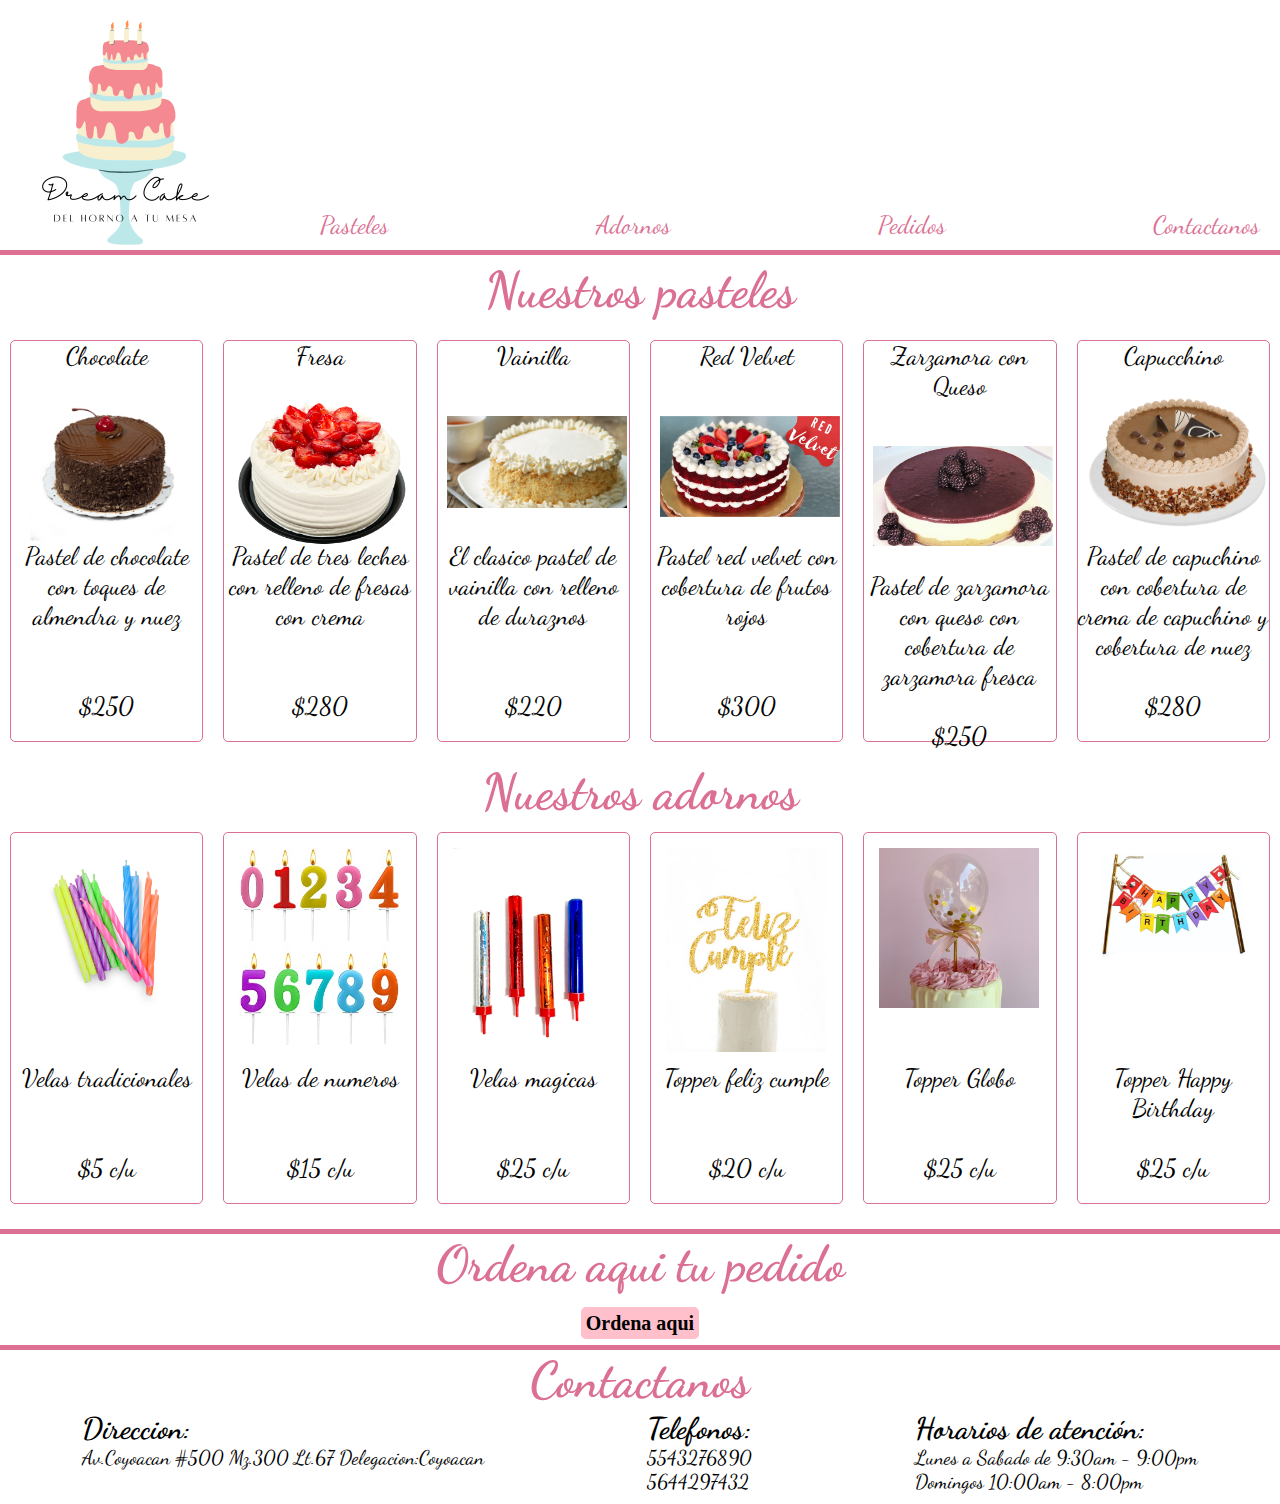
<file: index.html>
<!DOCTYPE html>
<html lang="en">
<head>
    <meta charset="UTF-8">
    <meta http-equiv="X-UA-Compatible" content="IE=edge">
    <meta name="viewport" content="width=device-width, initial-scale=1.0">
    <link rel="stylesheet" href="styles.css">
    <link rel="preconnect" href="https://fonts.googleapis.com">
    <link rel="preconnect" href="https://fonts.gstatic.com" crossorigin>
    <link href="https://fonts.googleapis.com/css2?family=Dancing+Script&display=swap" rel="stylesheet">
    <title>Dream Cake</title>
</head>
<body>

    <div class="banner">
        <img src="img/logo_pastel.png">
        <div class="menu">
            <a href="#pasteles">Pasteles</a>
            <a href="#adornos">Adornos</a>
            <a href="#ordena">Pedidos</a>
            <a href="#contactanos">Contactanos</a>
            
        </div>
</div>
    
    <h1 id="pasteles">Nuestros pasteles</h1>

<div id="pasteles" class="pasteles">
        <div id="saborPastel" class="chocolate">
            <div class="titulo">
                <p>Chocolate</p>
            </div>
            <div class="pastel">
                <img src="img/chocolate.png">
            </div>
            <div class="descripcion"> 
                <p>Pastel de chocolate con toques de almendra y nuez</p>
                <br>
                <br>
                <p>$250</p>
            </div>
        </div>
        
        <div id="saborPastel" class="fresasConCrema">
            <div class="titulo">
                <p>Fresa</p>
            </div>
            <div class="pastel">
                <img src="img/fresas.png">
            </div>
            <div class="descripcion"> 
                <p>Pastel de tres leches con relleno de fresas con crema</p>
                <br>
                <br>
                <p>$280</p>
            </div>
        </div>

        
        <div id="saborPastel" class="vainilla">
            <div class="titulo">
                <p>Vainilla</p>
            </div>
            <div class="pastel">
                <img src="img/vainilla.jpg">  
            </div>
            <div class="descripcion"> 
                <p>El clasico pastel de vainilla con relleno de duraznos</p>
                <br>
                <br>
                <p>$220</p>
            </div>
        </div>

        
        <div id="saborPastel" class="redVelvet">
            <div class="titulo">
                <p>Red Velvet</p>
            </div>
            <div class="pastel">
                <img src="img/redvelvet.jpg">
            </div>
            <div class="descripcion"> 
                <p>Pastel red velvet con cobertura de frutos rojos</p> 
                <br>
                <br>
                <p>$300</p>
            </div>
        </div>

        
        <div id="saborPastel" class="pastelZarzamoraQueso">
            <div class="titulo">
                <p>Zarzamora con Queso</p>
            </div>
            <div class="pastel">
                <img src="img/zarzamora1.jpg"> 
            </div>
            <div class="descripcion"> 
                <p>Pastel de zarzamora con queso con cobertura de zarzamora fresca</p>
                <br>
                <p>$250</p>
            </div>
        </div>

        
        <div id="saborPastel" class="pastelCapuchino">
            <div class="titulo">
                <p>Capucchino</p>
            </div>
            <div class="pastel">
                <img src="img/capuchino.jpg">
            </div>
            <div class="descripcion"> 
                <p>Pastel de capuchino con cobertura de crema de capuchino y cobertura de nuez </p>
                <br>
                <p>$280</p>
            </div>
        </div>

    </div>

    <!--Adornos-->

    <h1 id="adornos">Nuestros adornos</h1>

    <div class="adornos">
        
        <div id="adorno" class="velas">
            <div class="imagen">
                <img src="img/velastradicionales.jpg">
            </div>
            <div class="descripcion">
                <p>Velas tradicionales</p>
                <br>
                <br>
                <p>$5 c/u</p>
            </div>  
        </div>
        
        <div id="adorno" class="velasNum">
            <div class="imagen">
                <img src="img/velasnumeros.jpg">
            </div>
            <div class="descripcion">
                <p>Velas de numeros</p>  
                <br>
                <br>
                <p>$15 c/u</p>
            </div> 
        </div>

        
        <div id="adorno" class="velasMagicas">
            <div class="imagen">
                <img src="img/velasmagicas.jpg">
            </div>
            <div class="descripcion">
                <p>Velas magicas</p>
                <br>
                <br>
                <p>$25 c/u</p>
            </div> 
        </div>

        
        <div id="adorno" class="felizCumple">
            <div class="imagen">
                <img src="img/felizCumple.jpg">
            </div>
            <div class="descripcion">
                <p>Topper feliz cumple</p>
                <br>
                <br>
                <p>$20 c/u</p>
            </div> 
        </div>

        
        <div id="adorno" class="globo">
            <div class="imagen">
                <img src="img/globo.jpg">
            </div>
            <div class="descripcion">
                <p>Topper Globo</p>
                <br>
                <br>
                
                <p>$25 c/u</p>
            </div>             
        </div>

        
        <div id="adorno" class="happyBithday">
            <div class="imagen">
                <img src="img/happy.jpg">
            </div>
            <div class="descripcion">
                <p>Topper Happy Birthday</p>
                <br>
                <p>$25 c/u</p>
            </div>  
        </div>
    </div>

    <!--Ordena aqui-->
    <div class="ordena">
        <h1 id="ordena">Ordena aqui tu pedido</h1>
        <br>
        <a href="formulario.html" target="_blank">Ordena aqui</a>
        
    </div>

    <!--pie de pagina-->
    <h1 id="contactanos">Contactanos</h1>
    <footer class="pieDePagina">
        
        <div>
        <h2>Direccion:</h2>
        <p>Av.Coyoacan #500 Mz.300 Lt.67 Delegacion:Coyoacan</p>
    </div>

        <div>
        <h2>Telefonos:</h2>
        <p>5543276890</p>
        <p>5644297432</p>
    </div>

        <div>
        <h2>Horarios de atención:</h2>
        <p>Lunes a Sabado de 9:30am - 9:00pm</p>
        <p>Domingos 10:00am - 8:00pm</p>
    </div>

    </footer>
</body>
</html>
</file>
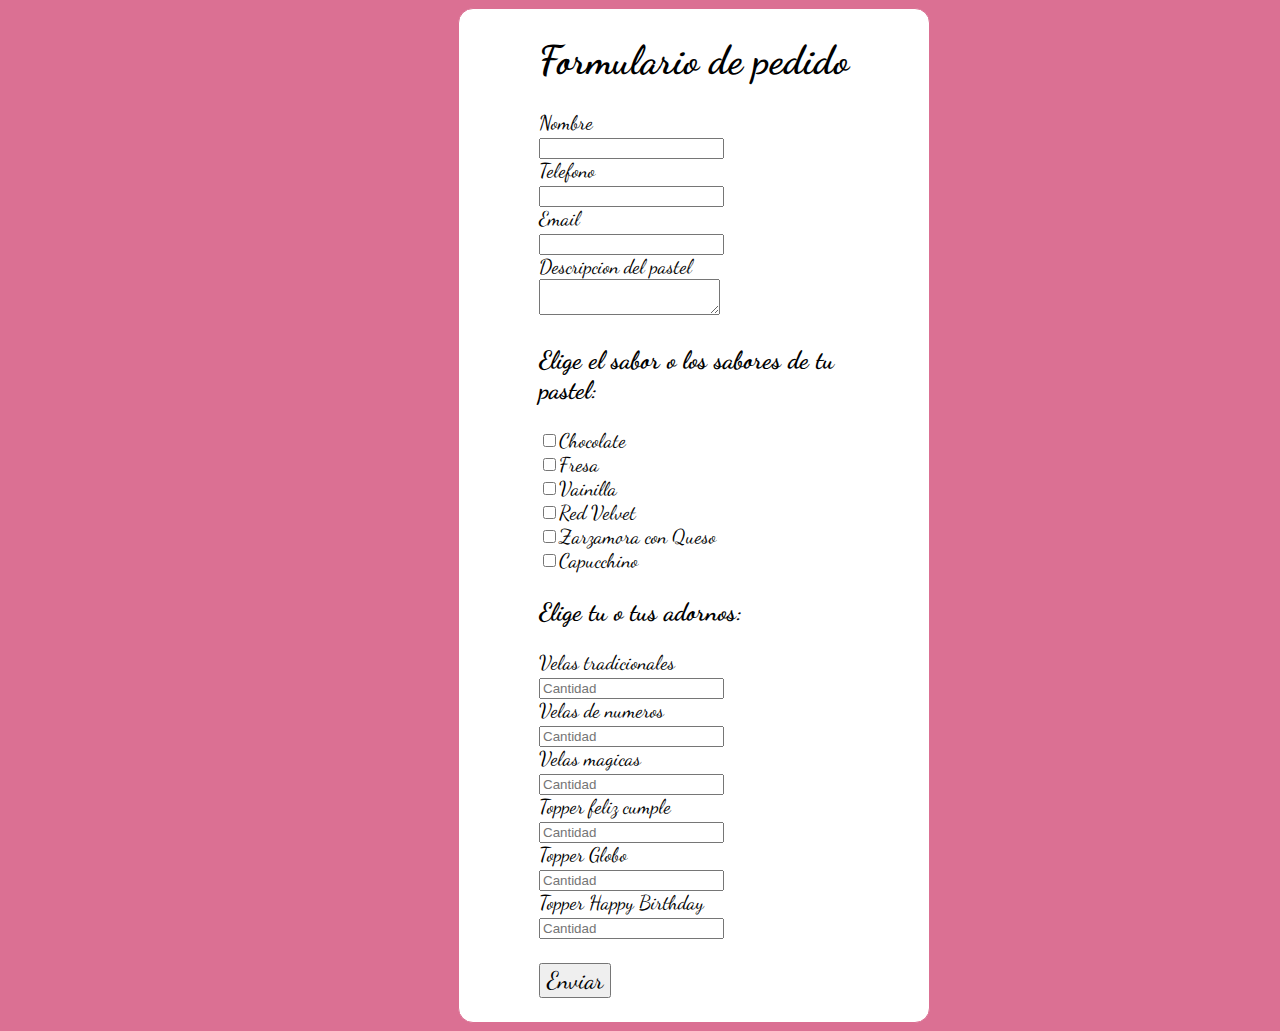
<file: formulario.html>
<!DOCTYPE html>
<html lang="en">
<head>
    <meta charset="UTF-8">
    <meta http-equiv="X-UA-Compatible" content="IE=edge">
    <meta name="viewport" content="width=device-width, initial-scale=1.0">
    <link rel="stylesheet" href="stylesFormulario.css">
    <link rel="preconnect" href="https://fonts.googleapis.com">
    <link rel="preconnect" href="https://fonts.gstatic.com" crossorigin>
    <link href="https://fonts.googleapis.com/css2?family=Dancing+Script&display=swap" rel="stylesheet">
    <title>Formulario</title>
</head>
<body>
    <div class="formulario">
        <h1>Formulario de pedido</h1>
        <form>

            <label>Nombre</label><br>
            <input type="text" id="nombre" ><br>

            <label>Telefono</label><br>
            <input type="text" id="telefono" ><br>
            
            <label>Email</label><br>
            <input type="email" id="email"><br>

            <label>Descripcion del pastel</label><br>
            <textarea ></textarea>
            <br><br>


            <label class="sabor">Elige el sabor o los sabores de tu pastel:</label>
            <br><br>
            <input type="checkbox" id="chocolate">Chocolate<br>
            <input type="checkbox" id="chocolate">Fresa<br>
            <input type="checkbox" id="chocolate">Vainilla<br>
            <input type="checkbox" id="chocolate">Red Velvet<br>
            <input type="checkbox" id="chocolate">Zarzamora con Queso<br>
            <input type="checkbox" id="chocolate">Capucchino<br>

            <br>
            <label class="adornos">Elige tu o tus adornos:</label>
            <br><br>
            <label>Velas tradicionales</label><br>
            <input type="number" id="velasTradicionales" placeholder="Cantidad"><br>
            <label>Velas de numeros</label><br>
            <input type="number" id="velasDeNumeros" placeholder="Cantidad"><br>
            <label>Velas magicas</label><br>
            <input type="number" id="velasMagicas" placeholder="Cantidad"><br>
            <label>Topper feliz cumple</label><br>
            <input type="number" id="felizCumple" placeholder="Cantidad"><br>
            <label>Topper Globo</label><br>
            <input type="number" id="topperGlobo" placeholder="Cantidad"><br>
            <label>Topper Happy Birthday</label><br>
            <input type="number" id="topperHappyBirthday" placeholder="Cantidad"><br>
            
            <br>
            <input class="boton" type="submit" value="Enviar"> <br><br>
        </form>
    </div>
</body>
</html>
</file>
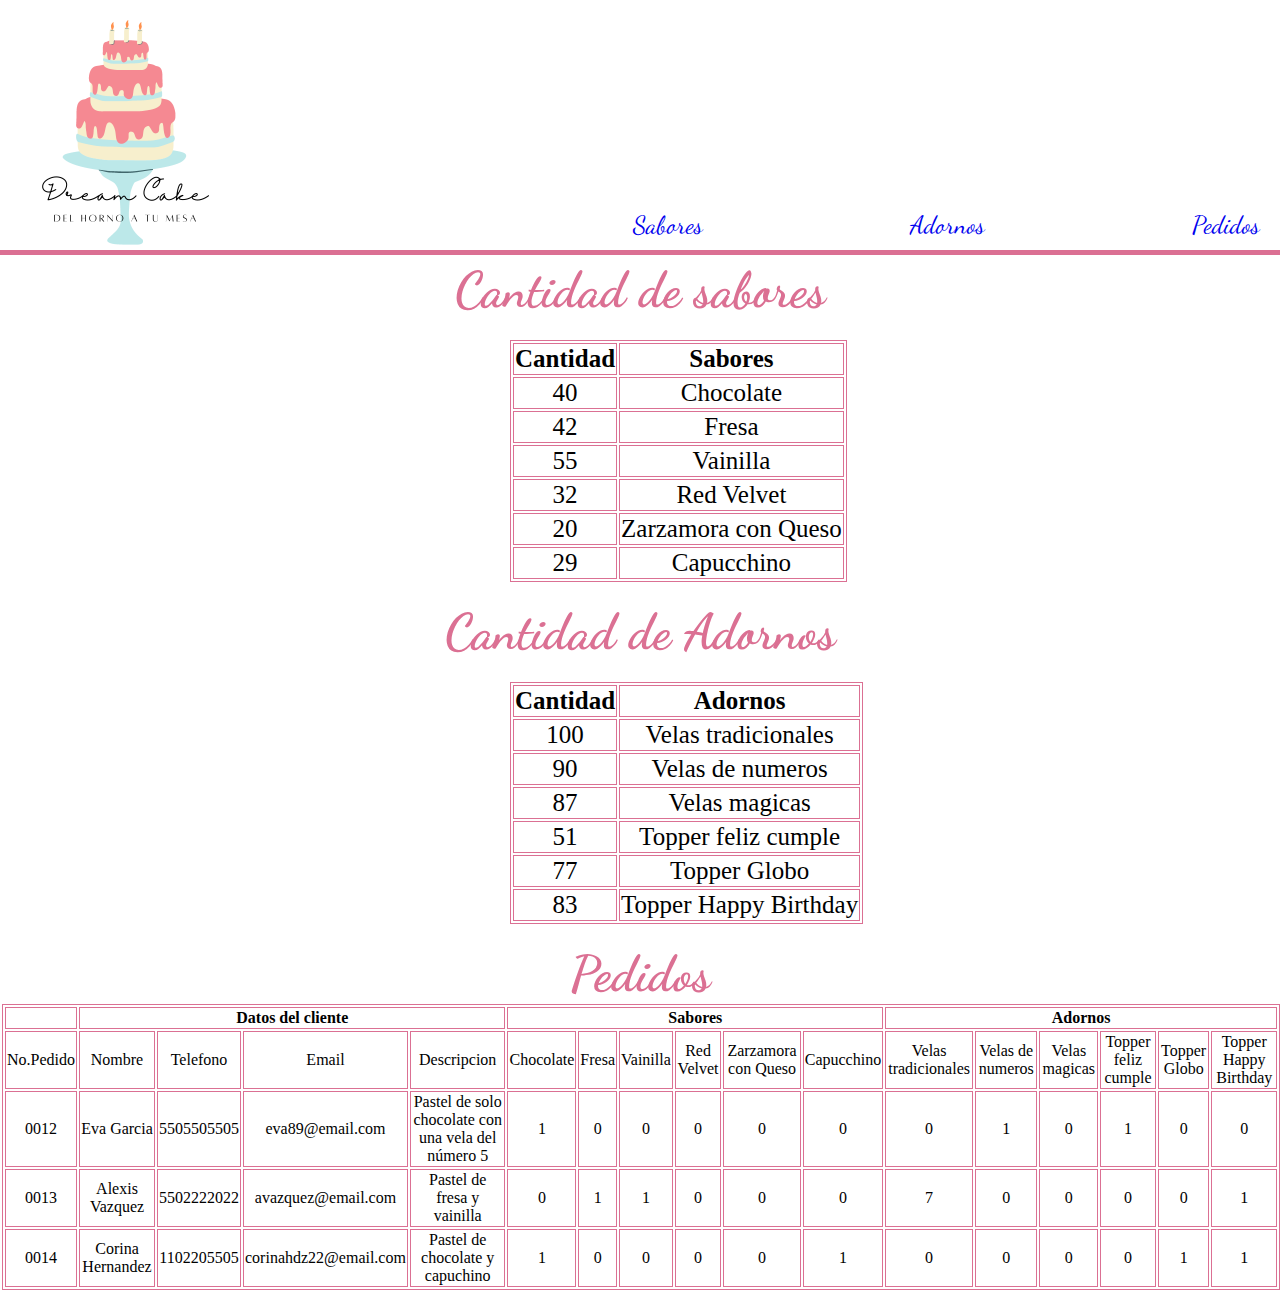
<file: pastelero.html>
<!DOCTYPE html>
<html lang="en">
<head>
    <meta charset="UTF-8">
    <meta http-equiv="X-UA-Compatible" content="IE=edge">
    <meta name="viewport" content="width=device-width, initial-scale=1.0">
    <link rel="stylesheet" href="pastelero.css">
    <link rel="preconnect" href="https://fonts.googleapis.com">
    <link rel="preconnect" href="https://fonts.gstatic.com" crossorigin>
    <link href="https://fonts.googleapis.com/css2?family=Dancing+Script&display=swap" rel="stylesheet">
    <title>Pastelero</title>
</head>
<body>
    <div class="banner">
        <img src="img/logo_pastel.png">
        <div class="menu">
            <a href="#sabores">Sabores</a>
            <a href="#adornos">Adornos</a>
            <a href="#pedidos">Pedidos</a>
        </div>
    </div>

    <h1 id="sabores">Cantidad de sabores</h1>

    <table class="tablaSabores">
        <tr>
            <th>Cantidad</th>
            <th>Sabores</th>
 
        </tr>
        <tr>
            <td>40</td>
            <td>Chocolate</td>
        </tr>
        <tr>
            <td>42</td>
            <td>Fresa</td>
        </tr>
        <tr>
            <td>55</td>
            <td>Vainilla</td>
        </tr>
        <tr>
            <td>32</td>
            <td>Red Velvet</td>
        </tr>
        <tr>
            <td>20</td>
            <td>Zarzamora con Queso</td>
        </tr>
        <tr>
            <td>29</td>
            <td>Capucchino</td>
        </tr>
    </table>

    <h1 id="adornos">Cantidad de Adornos</h1>

    <table class="tablaAdornos">
        <tr>
            <th>Cantidad</th>
            <th>Adornos</th>
 
        </tr>
        <tr>
            <td>100</td>
            <td>Velas tradicionales</td>
        </tr>
        <tr>
            <td>90</td>
            <td>Velas de numeros</td>
        </tr>
        <tr>
            <td>87</td>
            <td>Velas magicas</td>
        </tr>
        <tr>
            <td>51</td>
            <td>Topper feliz cumple</td>
        </tr>
        <tr>
            <td>77</td>
            <td>Topper Globo</td>
        </tr>
        <tr>
            <td>83</td>
            <td>Topper Happy Birthday</td>
        </tr>
    </table>
    <h1 id="pedidos">Pedidos</h1>
    <table class="tablaPedidos">
        <tr>
            <td>&nbsp;</td>
            <th colspan="4">Datos del cliente</th>
            <th colspan="6">Sabores</th>
            <th colspan="6">Adornos</th>
        </tr>
        <tr>
            <td>No.Pedido</td>
            <td>Nombre</td>
            <td>Telefono</td>
            <td>Email</td>
            <td>Descripcion</td>
            <td>Chocolate</td>
            <td>Fresa</td>
            <td>Vainilla</td>
            <td>Red Velvet</td>
            <td>Zarzamora con Queso</td>
            <td>Capucchino</td>
            
            <td>Velas tradicionales</td>
            <td>Velas de numeros</td>
            <td>Velas magicas</td>
            <td>Topper feliz cumple</td>
            <td>Topper Globo</td>
            <td>Topper Happy Birthday</td>
        </tr>
        <tr>
            <td>0012</td>
            <td>Eva Garcia</td>
            <td>5505505505</td>
            <td>eva89@email.com</td>
            <td>Pastel de solo chocolate con una vela del número 5</td>
            <td>1</td>
            <td>0</td>
            <td>0</td>
            <td>0</td>
            <td>0</td>
            <td>0</td>
            <td>0</td>
            <td>1</td>
            <td>0</td>
            <td>1</td>
            <td>0</td>
            <td>0</td>
        </tr>
        <tr>
            <td>0013</td>
            <td>Alexis Vazquez</td>
            <td>5502222022</td>
            <td>avazquez@email.com</td>
            <td>Pastel de fresa y vainilla</td>
            <td>0</td>
            <td>1</td>
            <td>1</td>
            <td>0</td>
            <td>0</td>
            <td>0</td>
            <td>7</td>
            <td>0</td>
            <td>0</td>
            <td>0</td>
            <td>0</td>
            <td>1</td>
        </tr>
        <tr>
            <td>0014</td>
            <td>Corina Hernandez</td>
            <td>1102205505</td>
            <td>corinahdz22@email.com</td>
            <td>Pastel de chocolate y capuchino</td>
            <td>1</td>
            <td>0</td>
            <td>0</td>
            <td>0</td>
            <td>0</td>
            <td>1</td>
            <td>0</td>
            <td>0</td>
            <td>0</td>
            <td>0</td>
            <td>1</td>
            <td>1</td>
        </tr>
    </table>
</body>
</html>
</file>
<file: styles.css>
*{
    margin: 0;
}

h1{
    color:palevioletred;
    font-family: 'Dancing Script', cursive;
    font-size: 50px;
    text-align: center;
}

.banner{
    border-bottom: palevioletred 5px solid;
    width: 100%;
    height: 250px;
    display: flex;
    justify-content: space-between;
    margin-bottom: 5px;
}

.banner img{
    height: 100%;
}

.menu{
    margin-right: 20px;
    margin-top: 210px;
    color: palevioletred;
    word-spacing: 200px;
    align-items: center;
    font-family: 'Dancing Script', cursive;
    font-size: 25px;
   
}

.menu a {
    text-decoration: none;
    color: palevioletred;
}

.pasteles{
    display: flex;
    justify-content: center;
    align-items: center;
    margin-top: 20px;
    margin-bottom: 20px;
}

#saborPastel{
    width: 200px;
    height: 400px;
   
    margin-right: 10px;
    margin-left: 10px;
    border: 1px solid palevioletred;
    border-radius: 5px;
}

#saborPastel img{
    width: 100%;
}

#saborPastel:hover{
    transform: scale(1.1);
 }
 

.pastel{
    width: 180px;
    height: 170px;
    margin-left: 9px;
    
}

.titulo{
    
    text-align: center;
    font-family: 'Dancing Script', cursive;
    font-size: 25px;
}

.vainilla .pastel img,
.redVelvet .pastel img,
.pastelZarzamoraQueso .pastel img{
    margin-top: 45px;
}

.pastelCapuchino .pastel img{
    margin-top: 20px;
}

.adornos{
    display: flex;
    justify-content: center;
    align-items: center;
    margin-top: 10px;
   
}

.velas{
    display: inline;
}
#adorno{
    width: 200px;
    height: 370px;
    margin-right: 10px;
    margin-left: 10px;
    border: 1px solid palevioletred;
    border-radius: 5px;
    
}

#adorno:hover{
   transform: scale(1.1);
}

.imagen{
    width: 160px;
    height: 200px;
    margin: 15px;
}

.imagen img{
    width: 100%;
}

.descripcion{
    font-family: 'Dancing Script', cursive;
    font-size: 25px;
    text-align: center;
}

.ordena{
    margin-top: 25px;
    border-top: 5px solid palevioletred;
    border-bottom: 5px solid palevioletred;
    text-align: center;
    justify-content: space-between;
    padding-bottom: 10px;
}

.ordena a{
    color: black;
    padding: 5px;
    border-radius: 5px;
    background-color: pink;
    font-weight: bold;
    font-size: 20px;
    text-decoration: none;
}

.pieDePagina{
    display: flex;
    justify-content: space-around;
    margin-bottom: 10px;
    font-family: 'Dancing Script', cursive;
    font-size: 20px;
}
</file>
<file: stylesFormulario.css>
body{
    background-color: palevioletred;
}

.formulario{
    width: 310px;
    border: 1px solid palevioletred;
    padding-left: 80px;
    padding-right: 80px;
    margin-left: 450px;
    background-color: white;
    font-family: 'Dancing Script', cursive;
    font-size: 20px;
    border-radius: 15px;
    align-items: center;
}

.formulario h1{
    font-size: 40px;
}

.sabor,
.adornos{
    font-size: 25px;
    font-weight:bold;
}

.boton {
    font-family: 'Dancing Script', cursive;
    font-size: larger;
}
</file>
<file: pastelero.css>
*{
    margin: 0;
}

h1{
    color:palevioletred;
    font-family: 'Dancing Script', cursive;
    font-size: 50px;
    text-align: center;
}
.banner{
    border-bottom: palevioletred 5px solid;
    width: 100%;
    height: 250px;
    display: flex;
    justify-content: space-between;
    margin-bottom: 5px;
}

.banner img{
    height: 100%;
}

.menu{
    margin-right: 20px;
    margin-top: 210px;
    color: palevioletred;
    word-spacing: 200px;
    align-items: center;
    font-family: 'Dancing Script', cursive;
    font-size: 25px;
}

.menu a{
    text-decoration: none;
}

.tablaSabores,
.tablaAdornos{
    margin-top: 20px;
    margin-left: 510px;
    margin-bottom: 20px;
    border: 1px solid palevioletred;
    text-align: center;
    font-size: 25px;
    
}

.tablaPedidos{
    margin-bottom: 20px;
    border: 1px solid palevioletred;
    margin-left: 2px;
}

.tablaSabores th,td,tr,
.tablaAdornos th,td,tr,
.tablaPedidos th,td,tr{
    border: 1px solid palevioletred;
    text-align: center;
}
</file>
